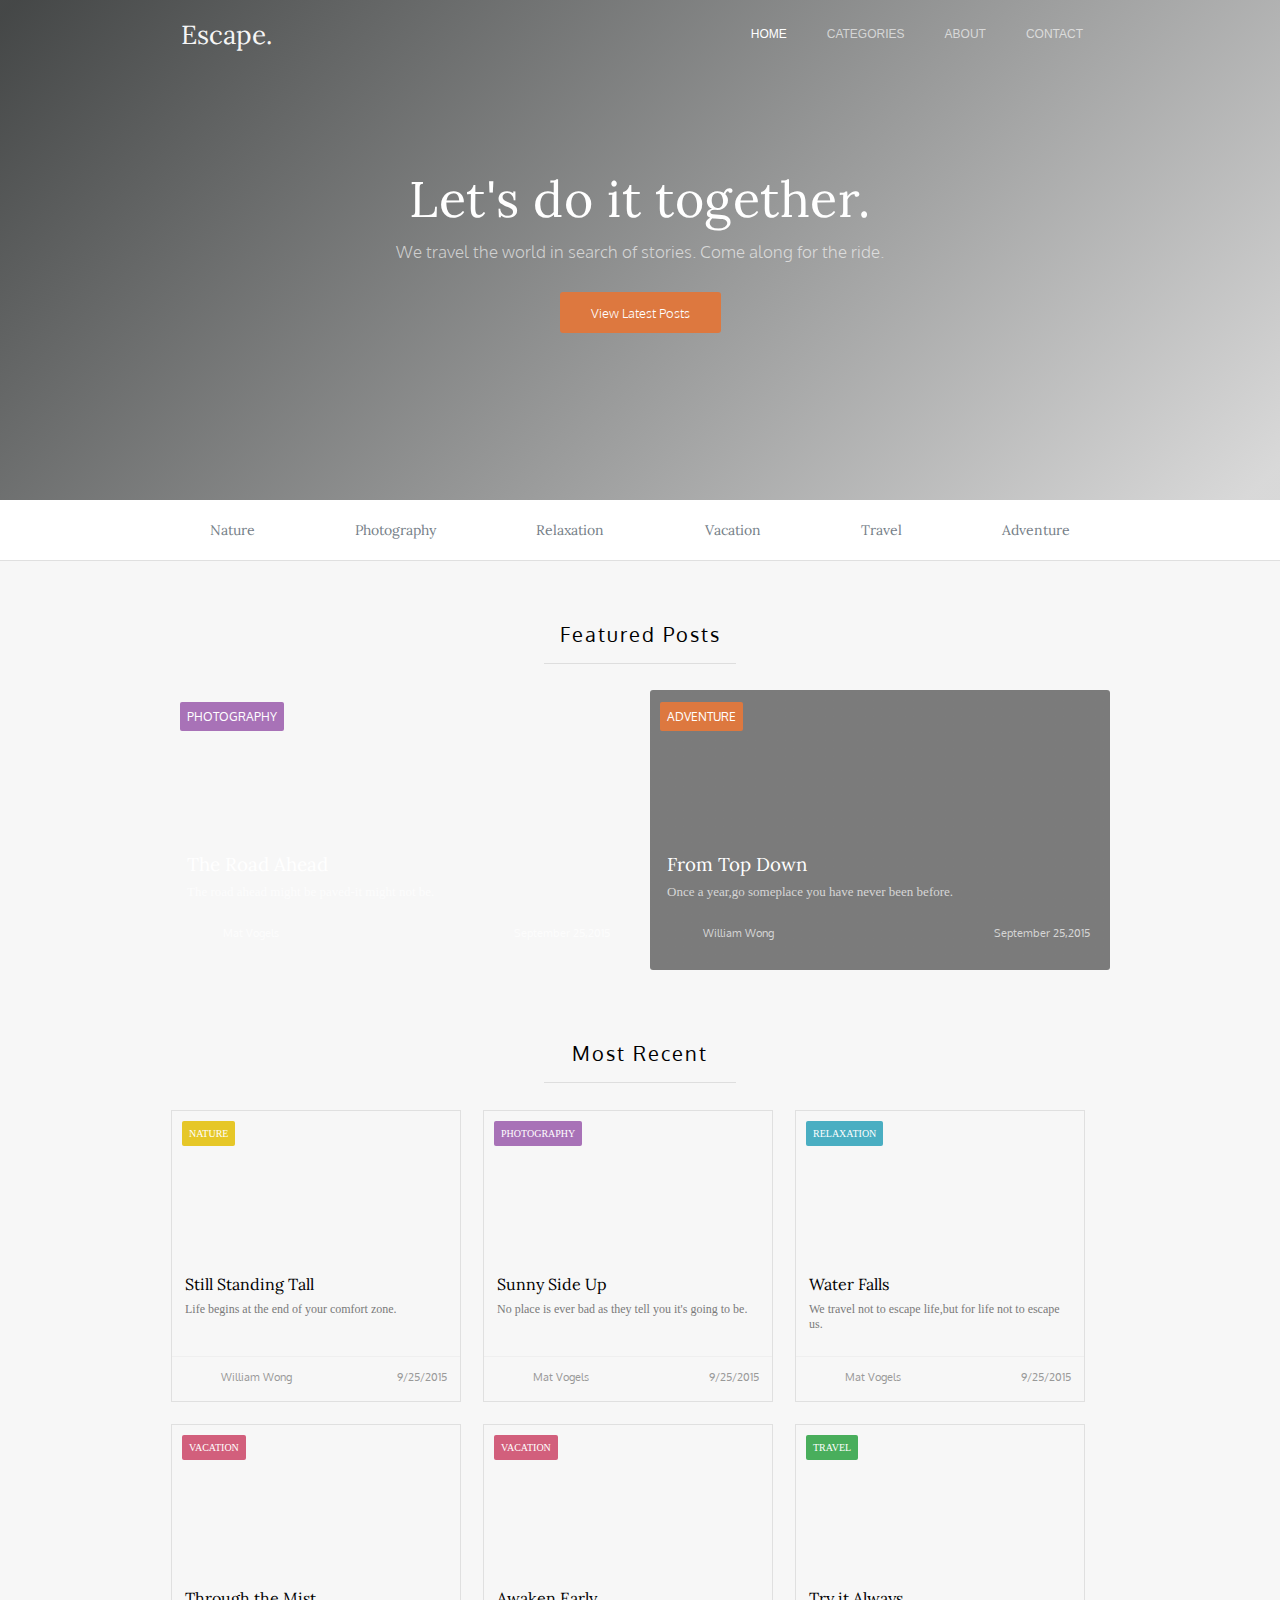
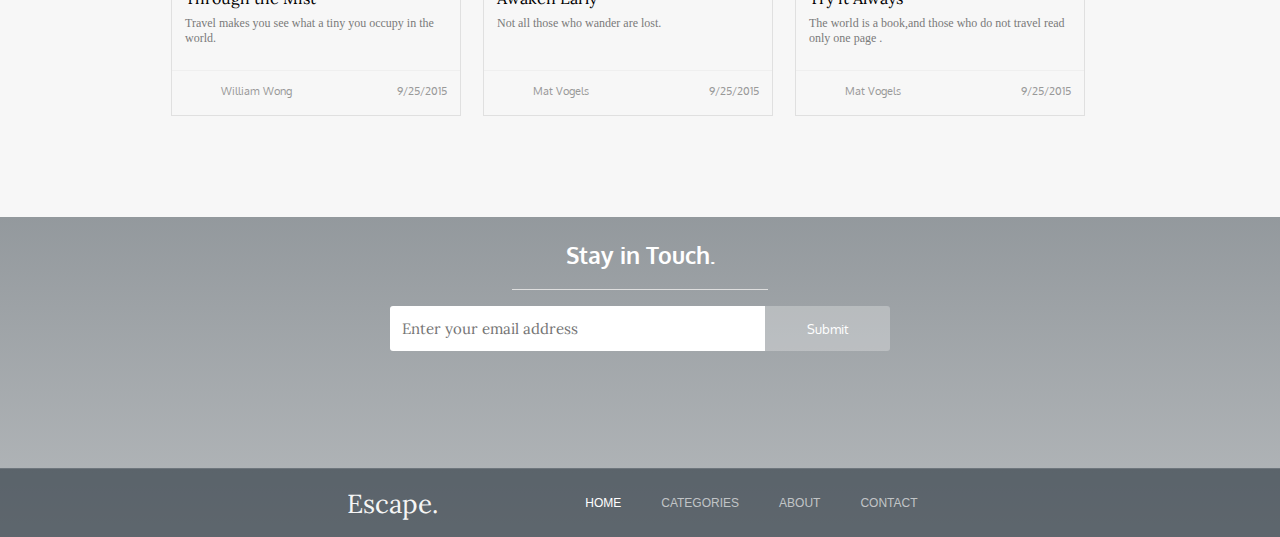
<file: index.html>
<!DOCTYPE html>
<html lang="en">
  <head>
    <meta charset="UTF-8" />
    <meta name="viewport" content="width=device-width, initial-scale=1.0" />
    <title>test2</title>
    <script src="https://ajax.googleapis.com/ajax/libs/jquery/3.7.1/jquery.min.js"></script>
    <link href="https://fonts.googleapis.com/css2?family=Oxygen:wght@300;400;700&display=swap" rel="stylesheet">
    <link rel="stylesheet" href="https://cdnjs.cloudflare.com/ajax/libs/font-awesome/6.0.0-beta3/css/all.min.css">

    <link href="https://fonts.googleapis.com/css2?family=Lora:wght@400;700&display=swap" rel="stylesheet">
    <link rel="stylesheet" href="style.css" />
  </head>
  <body>
    <div class="main-container ">
      <div class="hero-container">
        <div class="navbar">
          <div class="wrapper">
            <div class="top-navbar-wrapper">
              <div class="top-logo-wrapper">
                <h1 class="logo">Escape.</h1>
              </div>
              <div class="menu-icon">
                <div class="menu">MENU</div>
                <i class="fas fa-bars"></i>
            </div>
            
              <ul class="top-nav-items ">
                <li class="close-icon nav-item">  <i class="fas fa-times"></i></li>
                <li class="nav-item">
                  <a href="" class="home">HOME</a>
                </li>
                <li class="nav-item">
                  <a href="category.html">CATEGORIES</a>
                </li>
                <li class="nav-item">
                  <a href="about.html">ABOUT</a>
                </li>
                <li class="nav-item">
                  <a href="contactUs.html">CONTACT</a>
                </li>
              </ul>
            </div>
          </div>
        </div>
        <div class="hero-section">
          <div class="hero-content">
            <h1>Let's do it together.</h1>
            <p>We travel the world in search of stories. Come along for the ride.</p>
            <button class="hero-btn">View Latest Posts</button>
          </div>
        </div>
      </div>
      <div class="category-container">
        <div class="wrapper">
       
          <ul class="category-bar-items">
            <li class="category-bar-item">
              <a href="" class="category-link">Nature</a>
            </li>
            <li class="category-bar-item">
              <a href="" class="category-link">Photography</a>
            </li>
            <li class="category-bar-item">
              <a href="" class="category-link">Relaxation</a>
            </li>
            <li class="category-bar-item">
              <a href="" class="category-link">Vacation</a>
            </li>
            <li class="category-bar-item">
              <a href="" class="category-link">Travel</a>
            </li>
            <li class="category-bar-item">
              <a href="" class="category-link">Adventure</a>
            </li>
          </ul>
        
        </div>
      </div>
      <div class="featured-posts-container">
        <div class="wrapper">
          <div class="featured-section">
            <div class="featured-heading">
              <h2>Featured Posts</h2>
              <div class="line"></div>
            </div>
            <div class="featured-posts">
              <div class="featured-post">
                <div class="featured-post-tags featured-post-tag1 ">PHOTOGRAPHY</div>
                <div class="featured-post-image1"></div>
                <div class="featured-post-text">
                  <h3>The Road Ahead</h3>
                  <p>The road ahead might be paved-it might not be.</p>
                  <div class="featured-author-profile">
                    <div class="profile-thumbnail-wrapper">
                      <div class="profile-image-mat"></div>
                      <div class="featured-profile-name">Mat Vogels</div>
                    </div>
                    <div class="featured-date">September 25,2015</div>
                  </div>
                </div>
              </div>
              <div class="featured-post">
                <div class="featured-post-tags featured-post-tag2">ADVENTURE</div>
                <div class="featured-post-image2"></div>
                <div class="featured-post-text">
                  <h3>From Top Down</h3>
                  <p>Once a year,go someplace you have never been before.</p>
                  <div class="featured-author-profile">
                    <div class="profile-thumbnail-wrapper">
                      <div class="profile-image-william"></div>
                      <div class="featured-profile-name">William Wong</div>
                    </div>
                    <div class="featured-date">September 25,2015</div>
                </div>
              </div>
            </div>
          </div>
        </div>
      </div>
    </div>
    <div class="most-recent-posts-container">
      <div class="wrapper">
        <div class="most-recent-posts-section">
          <div class="most-recent-posts-heading">
            <h2>Most Recent</h2>
            <div class="line"></div>
          </div>
          <div class="most-recent-posts">
            <div class="most-recent-post">
              <div class="most-recent-post-tags most-recent-post-tag1">NATURE</div>
              <div class="most-recent-post-image1"></div>
              <div class="most-recent-post-text">
                <div class="most-recent-post-heading-content">
                  <div class="most-recent-post-heading-wrapper">
                  <h3>Still Standing Tall</h3>
                  <p>Life begins at the end of your comfort zone.</p>
                </div>
                </div>
                <div class="most-recent-author-profile">
                  <div class="profile-thumbnail-wrapper">
                    <div class="profile-image-william"></div>
                    <div class="most-recent-profile-name">William Wong</div>
                  </div>
                  <div class="most-recent-date">9/25/2015</div>
                </div>
              </div>
            </div>
            <div class="most-recent-post">
              <div class="most-recent-post-tags most-recent-post-tag2">PHOTOGRAPHY</div>
              <div class="most-recent-post-image2"></div>
              <div class="most-recent-post-text">
                <div class="most-recent-post-heading-content">
                  <div class="most-recent-post-heading-wrapper">

                <h3>Sunny Side Up</h3>
                <p>No place is ever bad as they tell you it's going to be.</p>
                </div>
                </div>
                <div class="most-recent-author-profile">
                  <div class="profile-thumbnail-wrapper">
                    <div class="profile-image-mat"></div>
                    <div class="most-recent-profile-name">Mat Vogels</div>
                  </div>
                  <div class="most-recent-date">9/25/2015</div>
              </div>
            </div>
          </div>
          <div class="most-recent-post">
            <div class="most-recent-post-tags most-recent-post-tag3">RELAXATION</div>
            <div class="most-recent-post-image3"></div>
            <div class="most-recent-post-text">
              <div class="most-recent-post-heading-wrapper">

              <h3>Water Falls</h3>
              <p>We travel not to escape life,but for life not to escape us.</p>
              </div>
              <div class="most-recent-author-profile">
                <div class="profile-thumbnail-wrapper">
                  <div class="profile-image-mat"></div>
                  <div class="most-recent-profile-name">Mat Vogels</div>
                </div>
                <div class="most-recent-date">9/25/2015</div>
            </div>
          </div>
        
        
          </div>

            <div class="most-recent-post">
              <div class="most-recent-post-tags most-recent-post-tag4">VACATION</div>
              <div class="most-recent-post-image4"></div>
              <div class="most-recent-post-text">
                <div class="most-recent-post-heading-content">
                  <div class="most-recent-post-heading-wrapper">

                  <h3>Through the Mist</h3>
                  <p>Travel makes you see what a tiny you occupy in the world.</p>
                  </div>
                </div>
                <div class="most-recent-author-profile">
                  <div class="profile-thumbnail-wrapper">
                    <div class="profile-image-william"></div>
                    <div class="most-recent-profile-name">William Wong</div>
                  </div>
                  <div class="most-recent-date">9/25/2015</div>
                </div>
              </div>
            </div>
            <div class="most-recent-post">
              <div class="most-recent-post-tags most-recent-post-tag4">VACATION</div>
              <div class="most-recent-post-image5"></div>
              <div class="most-recent-post-text">
                <div class="most-recent-post-heading-content">
                  <div class="most-recent-post-heading-wrapper">

                <h3>Awaken Early</h3>
                <p>Not all those who wander are lost.</p>
                </div>
                </div>
                <div class="most-recent-author-profile">
                  <div class="profile-thumbnail-wrapper">
                    <div class="profile-image-mat"></div>
                    <div class="most-recent-profile-name">Mat Vogels</div>
                  </div>
                  <div class="most-recent-date">9/25/2015</div>
              </div>
            </div>
          </div>
          <div class="most-recent-post">
            <div class="most-recent-post-tags most-recent-post-tag5">TRAVEL</div>
            <div class="most-recent-post-image6"></div>
            <div class="most-recent-post-text">
              <div class="most-recent-post-heading-wrapper">

              <h3>Try it Always</h3>
              <p>The world is a book,and those who do not travel read only one page .</p>
              </div>
              <div class="most-recent-author-profile">
                <div class="profile-thumbnail-wrapper">
                  <div class="profile-image-mat"></div>
                  <div class="most-recent-profile-name">Mat Vogels</div>
                </div>
                <div class="most-recent-date">9/25/2015</div>
            </div>
          </div>
        </div>
        
        </div>
      </div>
    </div>
  </div>
  <div class="stay-in-touch-container">
    <div class="bottom-navbar">
      
        <div class="bottom-navbar-wrapper wrapper">
          <div class="logo-wrapper">
            <h1 class="logo">Escape.</h1>
          </div>
          <ul class="bottom-nav-items">
            <li class="nav-item">
              <a href="" class="home">HOME</a>
            </li>
            <li class="nav-item">
              <a href="category.html">CATEGORIES</a>
            </li>
            <li class="nav-item">
              <a href="about.html">ABOUT</a>
            </li>
            <li class="nav-item">
              <a href="contactUs.html">CONTACT</a>
            </li>
          </ul>
        </div>
      
    </div>
    
    <div class="stay-in-touch-img-section">
      <div class="stay-in-touch-content">
        <h1>Stay in Touch.</h1>
        <div class="line"></div>
        <div class="input-container">

          <input type="text" placeholder="Enter your email address" class="home-input">
          <button class="submit">Submit</button>
        </div>
      </div>
   
    </div>
   
  </div>
 <script src="index.js"></script>
  </body>
</html>
</file>
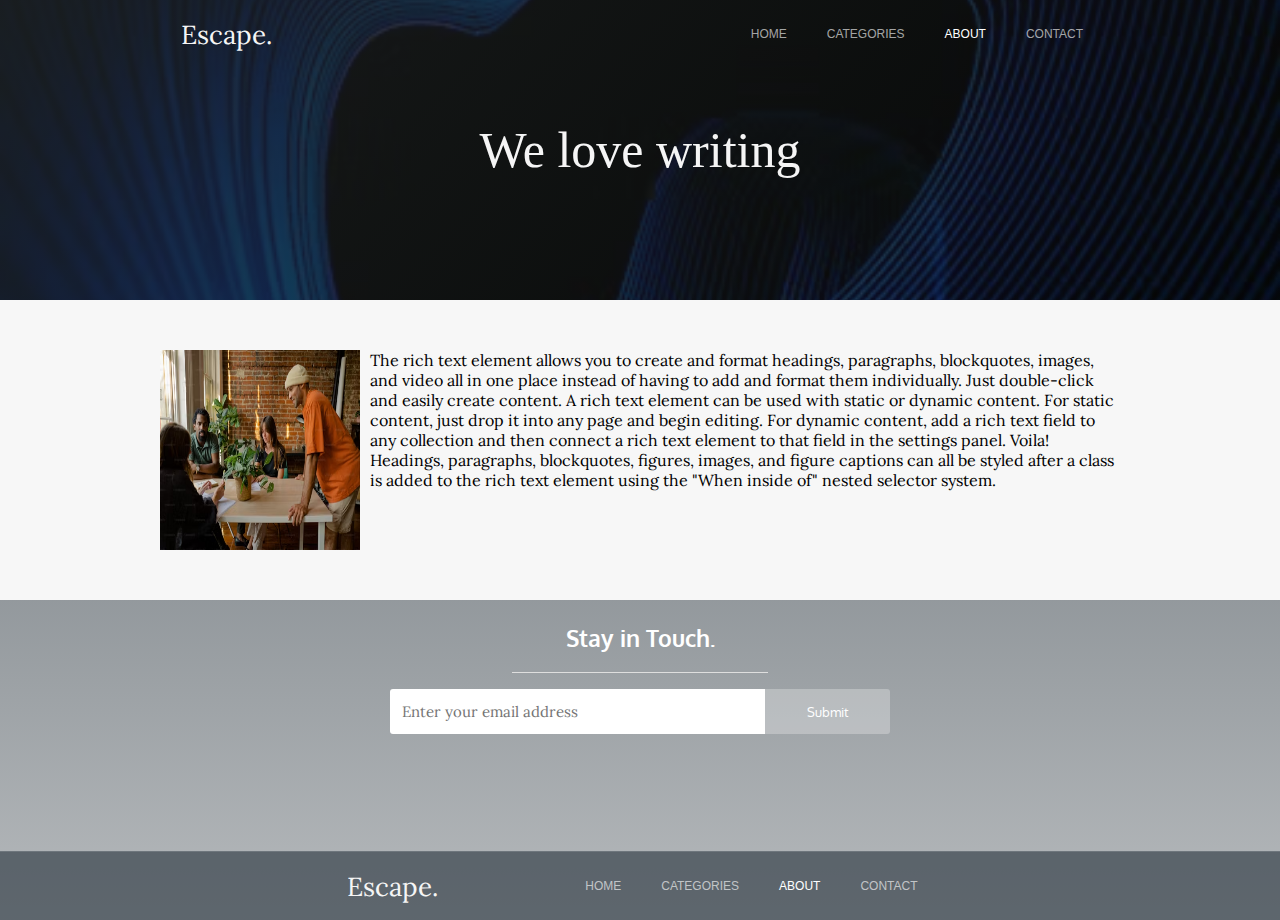
<file: about.html>
<!DOCTYPE html>
<html lang="en">
  <head>
    <meta charset="UTF-8" />
    <meta name="viewport" content="width=device-width, initial-scale=1.0" />
    <title>about</title>
    <script src="https://ajax.googleapis.com/ajax/libs/jquery/3.7.1/jquery.min.js"></script>
    <link
      href="https://fonts.googleapis.com/css2?family=Oxygen:wght@300;400;700&display=swap"
      rel="stylesheet"
    />
    <link
      href="https://fonts.googleapis.com/css2?family=Lora:wght@400;700&display=swap"
      rel="stylesheet"
    />
    <link
      rel="stylesheet"
      href="https://cdnjs.cloudflare.com/ajax/libs/font-awesome/6.0.0-beta3/css/all.min.css"
    />

    <link rel="stylesheet" href="about.css" />
  </head>
  <body>
    <div class="main-container">
      <div class="hero-container">
        <div class="navbar">
          <div class="wrapper">
            <div class="top-navbar-wrapper">
              <div class="top-logo-wrapper">
                <h1 class="logo">Escape.</h1>
              </div>
              <div class="menu-icon">
                <div class="menu">MENU</div>
                <i class="fas fa-bars"></i>
              </div>

              <ul class="top-nav-items">
                <li class="close-icon nav-item">
                  <i class="fas fa-times"></i>
                </li>
                <li class="nav-item">
                  <a href="index.html">HOME</a>
                </li>
                <li class="nav-item">
                  <a href="category.html">CATEGORIES</a>
                </li>
                <li class="nav-item">
                  <a href="about.html" class="about">ABOUT</a>
                </li>
                <li class="nav-item">
                  <a href="contactUs.html">CONTACT</a>
                </li>
              </ul>
            </div>
          </div>
        </div>
        <div class="hero-section">
          <div class="hero-title wrapper">
            <h1>We love writing</h1>
          </div>
        </div>
      </div>
      <div class="about-content wrapper">
        <img src="images/aboutcontentimg.avif" alt="" />
        <p>
          The rich text element allows you to create and format headings,
          paragraphs, blockquotes, images, and video all in one place instead of
          having to add and format them individually. Just double-click and
          easily create content. A rich text element can be used with static or
          dynamic content. For static content, just drop it into any page and
          begin editing. For dynamic content, add a rich text field to any
          collection and then connect a rich text element to that field in the
          settings panel. Voila! Headings, paragraphs, blockquotes, figures,
          images, and figure captions can all be styled after a class is added
          to the rich text element using the "When inside of" nested selector
          system.
        </p>
      </div>
      <div class="stay-in-touch-container">
        <div class="bottom-navbar">
          <div class="bottom-navbar-wrapper wrapper">
            <div class="logo-wrapper">
              <h1 class="logo">Escape.</h1>
            </div>
            <ul class="bottom-nav-items">
              <li class="nav-item">
                <a href="index.html">HOME</a>
              </li>
              <li class="nav-item">
                <a href="category.html">CATEGORIES</a>
              </li>
              <li class="nav-item">
                <a href="about.html" class="about">ABOUT</a>
              </li>
              <li class="nav-item">
                <a href="contactUs.html">CONTACT</a>
              </li>
            </ul>
          </div>
        </div>

        <div class="stay-in-touch-img-section">
          <div class="stay-in-touch-content">
            <h1>Stay in Touch.</h1>
            <div class="line"></div>
            <div class="input-container">
              <input type="text" placeholder="Enter your email address" />
              <button class="submit">Submit</button>
            </div>
          </div>
        </div>
      </div>
    </div>

    <script src="index.js"></script>
  </body>
</html>
</file>
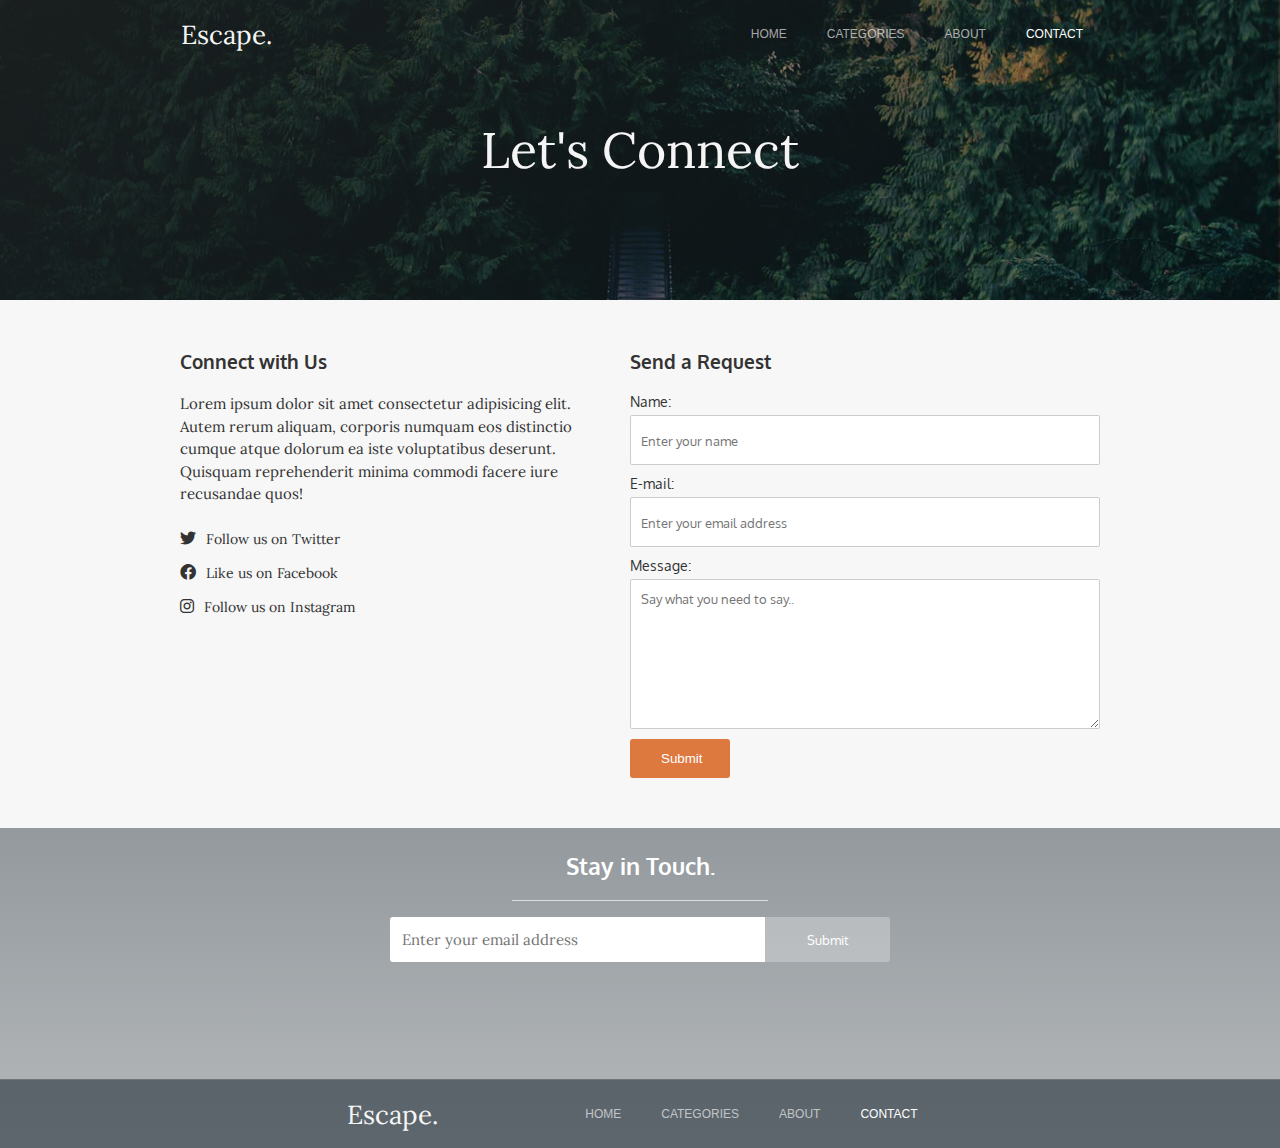
<file: contactUs.html>
<!DOCTYPE html>
<html lang="en">
  <head>
    <meta charset="UTF-8" />
    <meta name="viewport" content="width=device-width, initial-scale=1.0" />
    <title>ContactUs</title>
    <script src="https://ajax.googleapis.com/ajax/libs/jquery/3.7.1/jquery.min.js"></script>
    <link
      href="https://fonts.googleapis.com/css2?family=Lora:wght@400;700&display=swap"
      rel="stylesheet"
    />
    <link
      href="https://fonts.googleapis.com/css2?family=Oxygen:wght@300;400;700&display=swap"
      rel="stylesheet"
    />

    <link
      rel="stylesheet"
      href="https://cdnjs.cloudflare.com/ajax/libs/font-awesome/6.0.0-beta3/css/all.min.css"
    />

    <link rel="stylesheet" href="contactUs.css" />
  </head>
  <body>
    <div class="main-container">
      <div class="hero-container">
        <div class="navbar">
          <div class="wrapper">
            <div class="top-navbar-wrapper">
              <div class="top-logo-wrapper">
                <h1 class="logo">Escape.</h1>
              </div>
              <div class="menu-icon">
                <div class="menu">MENU</div>
                <i class="fas fa-bars"></i>
              </div>

              <ul class="top-nav-items">
                <li class="close-icon nav-item">
                  <i class="fas fa-times"></i>
                </li>
                <li class="nav-item">
                  <a href="index.html">HOME</a>
                </li>
                <li class="nav-item">
                  <a href="category.html">CATEGORIES</a>
                </li>
                <li class="nav-item">
                  <a href="about.html">ABOUT</a>
                </li>
                <li class="nav-item">
                  <a href="contactUs.html" class="contact">CONTACT</a>
                </li>
              </ul>
            </div>
          </div>
        </div>
        <div class="hero-section">
          <div class="hero-title wrapper">
            <h1>Let's Connect</h1>
          </div>
        </div>
      </div>
      <div class="contact-container wrapper">
        <div class="contact-text">
          <h3>Connect with Us</h3>
          <p class="contact-text-description">
            Lorem ipsum dolor sit amet consectetur adipisicing elit. Autem rerum
            aliquam, corporis numquam eos distinctio cumque atque dolorum ea
            iste voluptatibus deserunt. Quisquam reprehenderit minima commodi
            facere iure recusandae quos!
          </p>
          <p class="contact-text-social-media">
            <i class="fa-brands fa-twitter"></i
            ><span>Follow us on Twitter</span>
          </p>
          <p class="contact-text-social-media">
            <i class="fa-brands fa-facebook"></i
            ><span>Like us on Facebook</span>
          </p>
          <p class="contact-text-social-media">
            <i class="fa-brands fa-instagram"></i
            ><span>Follow us on Instagram</span>
          </p>
        </div>
        <div class="contact-input-container">
          <h3>Send a Request</h3>
          <form action="">
            <label for="name">Name:</label>
            <input
              type="text"
              id="name"
              class="contact-input"
              placeholder="Enter your name"
            />
            <label for="email">E-mail:</label>
            <input
              type="text"
              id="email"
              class="contact-input"
              placeholder="Enter your email address"
            />
            <label for="message">Message:</label>
            <textarea
              id="message"
              class="contact-input message-input"
              placeholder="Say what you need to say.."
            ></textarea>

            <button class="contact-submit">Submit</button>
          </form>
        </div>
      </div>
      <div class="stay-in-touch-container">
        <div class="bottom-navbar">
          <div class="bottom-navbar-wrapper wrapper">
            <div class="logo-wrapper">
              <h1 class="logo">Escape.</h1>
            </div>
            <ul class="bottom-nav-items">
              <li class="nav-item">
                <a href="index.html">HOME</a>
              </li>
              <li class="nav-item">
                <a href="category.html">CATEGORIES</a>
              </li>
              <li class="nav-item">
                <a href="about.html">ABOUT</a>
              </li>
              <li class="nav-item">
                <a href="contactUs.html" class="contact">CONTACT</a>
              </li>
            </ul>
          </div>
        </div>

        <div class="stay-in-touch-img-section">
          <div class="stay-in-touch-content">
            <h1>Stay in Touch.</h1>
            <div class="line"></div>
            <div class="input-container">
              <input
                type="text"
                placeholder="Enter your email address"
                class="home-input"
              />
              <button class="submit">Submit</button>
            </div>
          </div>
        </div>
      </div>
    </div>
    <script src="index.js"></script>
  </body>
</html>
</file>
<file: style.css>
*{
  margin:0;
  padding: 0;
  box-sizing: border-box;
}
body{
  width: 100%;
  font-weight: 400;
  background-color: rgb(247, 247, 247);
}
ul{
  list-style-type: none;
  }
  a{
    text-decoration: none;
  }
  h1,h3{
    font-weight: 400 ;
  }
.main-container{
  width: 100%;
}
.hero-container{
  width: 100%;
  
}
.hero-section{
  width: auto;
  display: flex;
  justify-content: center;
  align-items: center;
  text-align: center;
  height: 500px;
  background-image: linear-gradient(135deg, rgba(30, 33, 33, 0.82) 1%, rgba(32, 32, 32, 0.14) 98%), url("https://assets.website-files.com/5e4b1929fccc7f2575de825e/5e4b1929fccc7fd4d0de82b2_photo-1439189741837-58720e8d82d5.jpg");
  background-size: auto, cover;
  background-position: 0px 0px, 50% 50%;

}
.hero-content {
 color: white;
 font-family: 'Lora', serif;
 font-weight: 400;
}
.hero-content h1{
  margin-bottom: 10px;
  font-size: 50px;
  letter-spacing: .5px;
}
.hero-content p{
  font-family: 'Oxygen', sans-serif;
  color: rgba(255, 255, 255, 0.63);
  font-size: 17px;
  font-weight: 300;
  margin-bottom: 30px;
}
.hero-btn{
  padding: 12px 31px;
  background-color: rgb(221, 120, 63);
 
  font-family: Oxygen;
  color: white;
  font-weight: 300;
  border-radius: 3px;
  border: none;
}
.hero-btn:hover{
  cursor: pointer;
  background-color: rgb(247 133 69);
}
.wrapper{
  
 max-width: 960px;
 margin: 0 auto;
}

.logo{
  font-family: Lora;
  font-size: 26px;
  padding-left: 4px;
  font-weight: 400;color: whitesmoke;
  
}
.menu-icon {
  display: none; 
 
  cursor: pointer;
  color: white;
}
.navbar{
  width: 100%;
  position: absolute;
  top: 0px;
  background-color: transparent;
}
.bottom-navbar-wrapper,.top-navbar-wrapper{
  display: flex;
  align-items: center;
  justify-content: space-between;
  padding: 17px ;
}
.bottom-nav-items,.top-nav-items{
  width: 500px;
  display: flex;
  justify-content: flex-end;

}
.top-nav-items .close-icon{
display: none;
}
.nav-item{
  padding: 10px 20px;
  font-family: 'Roboto', sans-serif;
  font-size: 12px;
  font-weight: 300;
}
.nav-item .home{
  color: white;
}
.nav-item a{
  display: inline-block;
  color: rgba(255, 255, 255, 0.63);
  font-weight: 300;
  transition-timing-function: ease, ease;
}
.nav-item a:hover{
  color: white;
  transform: translate(0px, -2px);
}
.category-container{
  background-color: white;
  position: relative;
  padding: 8px 0;
  border-bottom: 1px solid rgb(224, 224, 224);
}

.category-bar-items{
  display: flex;
  justify-content: space-around;
 
}
.category-bar-item{
  
    padding-left: 10px;
    padding: 13px 0;
}
.category-bar-item a{
 
  font-family: 'Lora';
  font-size: 14px;
  color: rgb(118, 128, 136);
}

.featured-heading h2,.most-recent-posts-heading h2{
  font-family: 'Oxygen';
  text-align: center;
  font-size: 20px;
  font-weight: 400;
  letter-spacing: 2px;
  margin-top: 60px;
 
}
.featured-profile-name,.featured-date{
  font-size: 11px;
  font-family: Oxygen;
  color: rgba(255, 255, 255, 0.7);
}
.featured-posts p{
  color: rgba(255, 255, 255, 0.7);
  font-size: 13px;
}
.most-recent-posts p{
  height: 41px;
  font-size: 12px;
  color: rgb(122, 122, 122);
  padding-bottom: 13px;
}
.featured-posts{
  display: flex;
}
.featured-post{
  position: relative;
  width: 50%;
  margin: 10px;

}
.featured-post h3{
  font-family: Lora;
  margin-bottom: 8px;
}

.featured-post-image1{
 
  background-image: url("https://assets.website-files.com/5e4b1929fccc7f96f6de825d/5e4b1929fccc7fb465de834a_photo-1443926818681-717d074a57af.jpg");

}
.featured-post-image1,.featured-post-image2{
  height: 280px;
  border-radius: 3px;
  background-position: 50% 50%;
  background-size: cover;
  transition: all .3s ease-in-out;
  
  
}
.featured-post-image1:hover,.featured-post-image2:hover{
  transform: scale(1.013);
  overflow: hidden;
  cursor: pointer;
}
.featured-post-image2{

  background-image:  linear-gradient(rgba(0, 0, 0, 0.5), rgba(0, 0, 0, 0.5)),url("https://assets.website-files.com/5e4b1929fccc7f96f6de825d/5e4b1929fccc7f0439de8336_photo-1443304895043-ef30921332c5.jpg");
}
.featured-post-tags{
  position: absolute;
  top: 12px;
  left: 10px;
  z-index: 100;
  padding: 7px;
  border-radius: 2px;
  color: white;
}
.featured-post-tag1,.featured-post-tag2{
  font-family: Oxygen;
  font-size: 12px;
  color: white;
  font-weight: 400;

}
.featured-post-tag1{
  background-color: rgb(168, 114, 183);
}
.featured-post-tag2{
background-color: #dd783f;
}
.featured-post-text{
  width: 95%;
  position: absolute;
  bottom: 17px;
  left: 10px;
  z-index: 100;
  padding: 7px;
  border-radius: 2px;
  color: white;
}

.featured-author-profile{
  display: flex;
  justify-content: space-between;
  align-items: center;
  padding-top: 20px;
}
.most-recent-author-profile{
  display: flex;
  align-items: center;
  justify-content: space-between;
  padding-left: 13px;
  padding-right: 13px;
  height: 40px;
  border-top: 1px solid rgb(239, 239, 239);
 
}
.profile-thumbnail-wrapper{
  display: flex;
  align-items: center;
}
.profile-image-william{
  background-image: url('https://uploads-ssl.webflow.com/5e4b1929fccc7f96f6de825d/5e4b1929fccc7f7389de832c_128-34.jpg');
  width: 26px;
  height: 26px;
  background-position: 50% 50%;
  background-size: cover;
  margin-right: 10px;
  border-radius: 60px;

}
.profile-image-mat{
  width: 26px;
  height: 26px; 
  background-image: url('	https://uploads-ssl.webflow.com/5e4b1929fccc7f96f6de825d/5e4b1929fccc7ff9f8de8335_128-14.jpg');
 background-position: 50% 50%;
 background-size: cover;
  margin-right: 10px;
  border-radius: 60px;
}
.most-recent-posts-container{
  padding-bottom: 90px;
}
.most-recent-posts{
  display: table;
  width: 100%;
}
.most-recent-post{
  display: inline-block;
  position: relative;
  box-shadow: rgba(0, 0, 0, 0.09) 0px 0px 0px 1px; 
  width: 30%;
  margin: 12px;
}
.most-recent-post-tags{
  position: absolute;
  left: 10px;
  top: 10px;
  z-index: 1000;
  color: white;
  font-size: 10px;
  padding: 7px;
  border-radius: 2px;
}
.most-recent-post-tag1{
  background-color: rgb(230, 199, 40);
}
.most-recent-post-tag2{
  background-color: rgb(168, 114, 183);
}
.most-recent-post-tag3{
  background-color: rgb(74, 174, 194);
}
.most-recent-post-tag4{
  background-color: rgb(210, 95, 124);
}
.most-recent-post-tag5{
  background-color: rgb(73, 174, 92);
}
.most-recent-post-text{

  height: 140px;
  border-radius: 3px;
}
.most-recent-post-heading-wrapper{
  text-align: left;
  padding: 13px;
}
.most-recent-post-text h3{
  font-family: Lora;
  font-size: 16px;
  margin-bottom: 8px;
}
.most-recent-post-image1,.most-recent-post-image2,.most-recent-post-image3,.most-recent-post-image4,.most-recent-post-image5,.most-recent-post-image6{
  position: relative;
  height: 150px;
  width: 100%;
  border-radius: 3px;
  background-position: 50% 50%;
  background-size: cover;
  transition: all .3s ease-in-out;
}
.most-recent-post-image1:hover,.most-recent-post-image2:hover,.most-recent-post-image3:hover,.most-recent-post-image4:hover,.most-recent-post-image5:hover,.most-recent-post-image6:hover{
  transform: scale(1.013);
  overflow: hidden;
  cursor: pointer;
}
.most-recent-post-image1{
  background-image: url("https://uploads-ssl.webflow.com/5e4b1929fccc7f96f6de825d/5e4b1929fccc7f8ce9de833d_photo-1433854304641-67729357fe18.jpg")	;
  background-position: 50% 50%;
}
.most-recent-post-image2{
   background-image: url('https://uploads-ssl.webflow.com/5e4b1929fccc7f96f6de825d/5e4b1929fccc7f7caade8338_photo-1431329842981-433c8635c2b9.jpg')	;
 
}
.most-recent-post-image3{
   background-image: url('https://uploads-ssl.webflow.com/5e4b1929fccc7f96f6de825d/5e4b1929fccc7f1017de8349_photo-1433155327100-12aac6a14ff1.jpg')	;
}
.most-recent-post-image4{
  background-image: url('https://uploads-ssl.webflow.com/5e4b1929fccc7f96f6de825d/5e4b1929fccc7f5e3ede8340_photo-1441906363162-903afd0d3d52.jpg');
}
.most-recent-post-image5{
  background-image: url('https://uploads-ssl.webflow.com/5e4b1929fccc7f96f6de825d/5e4b1929fccc7f9857de8342_photo-1442347504183-965bd14449ac.jpg');
}
.most-recent-post-image6{
  background-image: url('https://uploads-ssl.webflow.com/5e4b1929fccc7f96f6de825d/5e4b1929fccc7f0ea0de8344_photo-1433878455169-4698e60005b1.jpg');
}
.most-recent-date,.most-recent-profile-name{
  font-size: 11px;
  font-family: Oxygen;
  color:rgb(153, 153, 153);
}

.stay-in-touch-container{
  position: relative;
  width: 100%;
}

.stay-in-touch-img-section{
  height: 320px;
  background-image: linear-gradient(rgba(35, 47, 56, 0.47), rgba(35, 47, 56, 0.31) 99%),url('https://uploads-ssl.webflow.com/5e4b1929fccc7f2575de825e/5e4b1929fccc7f0ae6de82d7_footer-bg.jpg');
  background-position: 0px 0px, 50% 0px;
  background-size: auto, cover;
}

.stay-in-touch-content{
  text-align: center;
  
}

.stay-in-touch-content h1{
  font-family: Oxygen;
  padding-top: 20px;
  font-size: 23px;
  line-height: 36px;
  font-weight: bold;
  color: white;
  
}
.line{
  width: 20%;
  height: 1px;
  margin: 16px auto;
  background-color: rgb(222, 222, 222);
}
.input-container{
  display: flex;
  justify-content: center;
}
.home-input{
  font-family: 'Lora';
  font-size:15px;
  padding: 8px 12px;
  height: 45px;
  width: 375px;
  color: rgb(77, 86, 93);
  border: 0;
  border-top-left-radius: 3px;
  border-bottom-left-radius: 3px;
  outline: 0;
  
}
.submit{
  color: white;
  font-family: 'Oxygen';
  height: 45px;
  background-color: rgba(255, 255, 255, 0.28);
  width: 125px;
  border: none;
  border-top-right-radius: 3px;
  border-bottom-right-radius: 3px;
}
.bottom-navbar{
  display: flex;
  color: white;
  position: absolute;
  bottom: 0;
  left: 0;
  width: 100%;
  border-top: 1px solid rgba(255, 255, 255, 0.12);
  background-color: rgba(35, 47, 56, 0.6);
}
@media screen and (max-width: 768px)   {
  .wrapper{
    width: 100%;
  }
  .hero-section{
    padding-left: 15px;
    padding-right: 15px;
  }
  .menu-icon {
    display: flex;
  }
  .top-nav-items {
    opacity: 0;
    display: none; 
    flex-direction: column;
   align-items: center;
   z-index: 1000;
   height: 100%;
   width: 100%;
   background-color: rgba(35, 47, 56, 0.92);
   /* transform: translateX(400%); */
   /* transition: transform 400ms ease 0s; */
   transition:  opacity .4s ease;

 
  }
  .top-navbar-wrapper{
    flex-direction: column;
    position: relative;
    padding: 0;
  }
  .top-logo-wrapper{
    position: absolute;
    left: 20px;
    top: 10px;
  }
  .menu-icon{
    position: absolute;
    right: 20px;
    top: 20px;

  }
  .top-nav-items .close-icon {
    display: block;
    cursor: pointer;
    color:  rgba(255, 255, 255, 0.63);;
    } 
   
  .top-nav-items.show {
    opacity: 1;
   display: flex;
   /* transform: translateX(0); */
   
   
  }
  .category-bar-items{
    width: 100%;
    display: inline-block;
    text-align: center;
  }

  .category-bar-item{
   
    display: inline-block;
    width: 30%;
  }
  .featured-posts {
    display: flex;
    flex-direction: column;
    padding: 15px;
  }
  .featured-post{
    width: 100%;
    padding: 0;
    margin: 0;
    padding-bottom: 15px;
  }
  .featured-posts p{
    display: none;
  }
  .most-recent-posts{
   display: table;
    padding-left: 26px;
    padding-right: 26px;
  }
  .most-recent-post{
    width: 100%;
    margin:0;
    margin-bottom: 20px;
   
  }
  .input-container{
    display: flex;
    flex-direction: column;
    padding: 10px;
  }
 .home-input{
    width: 100%;
    margin-bottom: 5px;
  }
  .submit{
    width: 100%;
  }
  .bottom-navbar{
    display: flex;
    justify-content: center;
    padding-top: 25px;
    padding-bottom: 25px;
  }
  .bottom-navbar-wrapper {
    display: flex;
    flex-direction: column;
   
    padding: 2px 15px 7px;
    color: rgba(255, 255, 255, 0.85);
   
  }
  .menu{
    font-family: Oxygen;
    font-size: 12px;
    padding-right: 5px;
    padding-left: 5px;
  }
  .bottom-nav-items {
    width: 100%;
    display: flex;
    flex-direction: column;
    align-items: center;

    margin-top: 10px;
  }
  .stay-in-touch-img-section{
    height: 500px;
  }
}
@media (min-width: 768px) and (max-width: 1200px) {
  .most-recent-posts{
    text-align: center;
    display: table;
    width: 100%;
  }
  .most-recent-post{
  display: inline-block;
  width: 45%;
  }
}
</file>
<file: about.css>
*{
    margin:0;
    padding: 0;
    box-sizing: border-box;
  }
  body{
    width: 100%;
    font-weight: 400;
    background-color: rgb(247, 247, 247);
  }
  ul{
    list-style-type: none;
    }
    a{
      text-decoration: none;
    }
    h1,h3{
      font-weight: 400 ;
    }
  .main-container{
    width: 100%;
  }
  .hero-container{
    width: 100%;
    padding-bottom: 50px;
    
  }
  .hero-section{
      width: auto;
      display: flex;
      justify-content: center;
      align-items: center;
      text-align: center;
      height: 300px;
      background-image: linear-gradient(135deg, rgba(30, 33, 33, 0.82) 1%, rgba(32, 32, 32, 0.14) 98%), url("images/abouthero.avif");
    background-size: auto, cover;
    background-position: 0px 0px, 50% 50%;
    
}
.hero-title h1 {
    font-size: 50px;
    color: whitesmoke;
}
.wrapper{
    
    max-width: 960px;
    margin: 0 auto;
}
.logo{
    font-family: Lora;
    font-size: 26px;
    padding-left: 4px;
    font-weight: 400;color: whitesmoke;
    
}
.menu-icon {
    display: none; 
    
    cursor: pointer;
    color: white;
}
.navbar{
    width: 100%;
    position: absolute;
    top: 0px;
    background-color: transparent;
}
.bottom-navbar-wrapper,.top-navbar-wrapper{
    display: flex;
    align-items: center;
    justify-content: space-between;
    padding: 17px ;
}
.bottom-nav-items,.top-nav-items{
    width: 500px;
    display: flex;
    justify-content: flex-end;
    
}
.top-nav-items .close-icon{
    display: none;
}
.nav-item{
    padding: 10px 20px;
    font-family: 'Roboto', sans-serif;
    font-size: 12px;
    font-weight: 300;
}
.nav-item .about{
  color: white;
}
.nav-item a{
    display: inline-block;
    color: rgba(255, 255, 255, 0.63);
    font-weight: 300;
    transition-timing-function: ease, ease;
  }
  .nav-item a:hover{
    color: white;
    transform: translate(0px, -2px);
  }
  .about-content{
    display: flex;
  
    padding-bottom: 50px;
  }
  .about-content p{
    font-family: 'Lora';
    margin-left: 10px;
  }
  img{
    width: 200px;
    height: 200px;
  }
  .stay-in-touch-container{
    position: relative;
    width: 100%;
  }
  
  .stay-in-touch-img-section{
    height: 320px;
    background-image: linear-gradient(rgba(35, 47, 56, 0.47), rgba(35, 47, 56, 0.31) 99%),url('https://uploads-ssl.webflow.com/5e4b1929fccc7f2575de825e/5e4b1929fccc7f0ae6de82d7_footer-bg.jpg');
    background-position: 0px 0px, 50% 0px;
    background-size: auto, cover;
  }
  
  .stay-in-touch-content{
    text-align: center;
    
  }
  
  .stay-in-touch-content h1{
    font-family: Oxygen;
    padding-top: 20px;
    font-size: 23px;
    line-height: 36px;
    font-weight: bold;
    color: white;
    
  }
  .line{
    width: 20%;
    height: 1px;
    margin: 16px auto;
    background-color: rgb(222, 222, 222);
  }
  .input-container{
    display: flex;
    justify-content: center;
  }
  input{
    font-family: 'Lora';
    font-size:15px;
    padding: 8px 12px;
    height: 45px;
    width: 375px;
    color: rgb(77, 86, 93);
    border: 0;
    border-top-left-radius: 3px;
    border-bottom-left-radius: 3px;
    outline: 0;
    
  }
  .submit{
    color: white;
    font-family: 'Oxygen';
    height: 45px;
    background-color: rgba(255, 255, 255, 0.28);
    width: 125px;
    border: none;
    border-top-right-radius: 3px;
    border-bottom-right-radius: 3px;
  }
  .bottom-navbar{
    display: flex;
    color: white;
    position: absolute;
    bottom: 0;
    left: 0;
    width: 100%;
    border-top: 1px solid rgba(255, 255, 255, 0.12);
    background-color: rgba(35, 47, 56, 0.6);
  }
  @media screen and (max-width: 768px)   {
    .wrapper{
      width: 100%;
    }

    .hero-title h1{
        font-size: 40px;
    }
  
    .menu-icon {
      display: flex;
    }
    .top-nav-items {
      opacity: 0;
      display: none; 
      flex-direction: column;
     align-items: center;
     z-index: 1000;
     height: 100%;
     width: 100%;
     background-color: rgba(35, 47, 56, 0.92);
     transition:  opacity .4s ease;
  
   
    }
    .top-navbar-wrapper{
      flex-direction: column;
      position: relative;
      padding: 0;
    }
    .top-logo-wrapper{
      position: absolute;
      left: 20px;
      top: 10px;
    }
    .menu-icon{
      position: absolute;
      right: 20px;
      top: 20px;
  
    }
    .top-nav-items .close-icon {
      display: block;
      cursor: pointer;
      color:  rgba(255, 255, 255, 0.63);;
      } 
    
    .top-nav-items.show {
      opacity: 1;
     display: flex;
   
     
     
    }
    .about-content{
        display: flex;
        flex-direction: column;
        width: 100%;
        padding-left: 30px;
        padding-right: 30px;
    }
    .about-content p{

        margin: 0;
        font-size: 20px;
    }
    img{
        width: 100%;
        height: 100%;
        margin-bottom: 10px;
    }

 
    .input-container{
      display: flex;
      flex-direction: column;
      padding: 10px;
    }
    input{
      width: 100%;
      margin-bottom: 5px;
    }
    .submit{
      width: 100%;
    }
    .bottom-navbar{
      display: flex;
      justify-content: center;
      padding-top: 25px;
      padding-bottom: 25px;
    }
    .bottom-navbar-wrapper {
      display: flex;
      flex-direction: column;
     
      padding: 2px 15px 7px;
      color: rgba(255, 255, 255, 0.85);
     
    }
    .menu{
      font-family: Oxygen;
      font-size: 12px;
      padding-right: 5px;
      padding-left: 5px;
    }
    .bottom-nav-items {
      width: 100%;
      display: flex;
      flex-direction: column;
      align-items: center;
  
      margin-top: 10px;
    }
    .stay-in-touch-img-section{
      height: 500px;
    }
  }
</file>
<file: contactUs.css>
*{
    margin:0;
    padding: 0;
    box-sizing: border-box;
  }
  body{
    width: 100%;
    font-weight: 400;
    background-color: rgb(247, 247, 247);
    color: rgb(51, 51, 51);
  }
  ul{
    list-style-type: none;
    }
  a{
      text-decoration: none;
    }
  h3{
    font-family: 'Oxygen';
    margin-bottom: 20px;
       
    }
  .main-container{
    width: 100%;
  }
  .hero-container{
    width: 100%;
    padding-bottom: 50px;
    
  }
  .nav-item .contact{
    color: white !important;
  }
  .hero-section{
    width: auto;
    display: flex;
    justify-content: center;
    align-items: center;
    text-align: center;
    height: 300px;
    background-image: linear-gradient(135deg, rgba(30, 33, 33, 0.82) 1%, rgba(32, 32, 32, 0.14) 98%), url("images/contact-hero.jpg");
    background-size: auto, cover;
    background-position: 0px 0px, 50% 50%;
  
  }
  .hero-title h1 {
    font-family: 'Lora';
    font-weight: 400;
    font-size: 50px;
    color: whitesmoke;
   }
   .wrapper{
    max-width: 960px;
    margin: 0 auto;
   }
   .logo{
    font-family: Lora;
    font-size: 26px;
    padding-left: 4px;
    font-weight: 400;color: whitesmoke;
    
  }
  .menu-icon {
    display: none; 
    cursor: pointer;
    color: white;
  }
  .navbar{
    width: 100%;
    position: absolute;
    top: 0px;
    background-color: transparent;
  }
  .bottom-navbar-wrapper,.top-navbar-wrapper{
    display: flex;
    align-items: center;
    justify-content: space-between;
    padding: 17px ;
  }
  .bottom-nav-items,.top-nav-items{
    width: 500px;
    display: flex;
    justify-content: flex-end;
  
  }
  .top-nav-items .close-icon{
  display: none;
  }
  .nav-item{
    padding: 10px 20px;
    font-family: 'Roboto', sans-serif;
    font-size: 12px;
    font-weight: 300;
  }
  .nav-item a{
    display: inline-block;
    color: rgba(255, 255, 255, 0.63);
    font-weight: 300;
    transition-timing-function: ease, ease;
  }
  .nav-item a:hover{
    color: white;
    transform: translate(0px, -2px);
  }
  .contact-container{
    display: flex;
    padding-bottom: 50px;
    padding-left: 20px;
    padding-right: 20px;
  }
  .contact-text{
    font-family: 'Lora';
    margin-right: 20px;
  }
  .contact-text p{
    line-height: 1.5;
}
.contact-text-description{
    font-size: 15px;
    margin-bottom: 15px;

  }
  .contact-text-social-media{
      padding: 5px;
      padding-left: 0;
  }
  p span{
    font-size: 14px;
    margin-left: 10px;
  }
  form{
    display: flex;
    flex-direction: column;
  }
  form label{
    font-family: Oxygen;
    margin-bottom: 5px;
    font-size: 14px;
    font-weight: 400;
  }
  .contact-input{
    font-family: Oxygen;
    font-weight: 400;
    height: 50px;
    width: 470px;
    padding:10px;
    margin-bottom: 10px;
    border: 1px solid #cccccc;
    outline: 0;
    border-radius: 2px;
  }

  #message{
    vertical-align: middle;
   height: 150px;
  }
  .contact-submit{
    color: white;
    padding: 12px 31px;
    border-radius: 3px;
    background-color: rgb(221, 120, 63);
    width: 100px;
    border: none;
   
  }
  .stay-in-touch-container{
    position: relative;
    width: 100%;
  }
  
  .stay-in-touch-img-section{
    height: 320px;
    background-image: linear-gradient(rgba(35, 47, 56, 0.47), rgba(35, 47, 56, 0.31) 99%),url('https://uploads-ssl.webflow.com/5e4b1929fccc7f2575de825e/5e4b1929fccc7f0ae6de82d7_footer-bg.jpg');
    background-position: 0px 0px, 50% 0px;
    background-size: auto, cover;
  }
  
  .stay-in-touch-content{
    text-align: center;
    
  }
  
  .stay-in-touch-content h1{
    font-family: Oxygen;
    padding-top: 20px;
    font-size: 23px;
    line-height: 36px;
    font-weight: bold;
    color: white;
    
  }
  .line{
    width: 20%;
    height: 1px;
    margin: 16px auto;
    background-color: rgb(222, 222, 222);
  }
  .input-container{
    display: flex;
    justify-content: center;
  }
  .home-input{
    font-family: 'Lora';
    font-size:15px;
    padding: 8px 12px;
    height: 45px;
    width: 375px;
    color: rgb(77, 86, 93);
    border: 0;
    border-top-left-radius: 3px;
    border-bottom-left-radius: 3px;
    outline: 0;
    
  }
  .submit{
    color: white;
    font-family: 'Oxygen';
    height: 45px;
    background-color: rgba(255, 255, 255, 0.28);
    width: 125px;
    border: none;
    border-top-right-radius: 3px;
    border-bottom-right-radius: 3px;
  }
  .bottom-navbar{
    display: flex;
    color: white;
    position: absolute;
    bottom: 0;
    left: 0;
    width: 100%;
    border-top: 1px solid rgba(255, 255, 255, 0.12);
    background-color: rgba(35, 47, 56, 0.6);
  }
  @media screen and (max-width: 768px)   {
  .wrapper{
    width: 100%;
  }
  .hero-section{
    padding-left: 15px;
    padding-right: 15px;
  }
  .menu-icon {
    display: flex;
  }
  .top-nav-items {
    opacity: 0;
    display: none; 
    flex-direction: column;
   align-items: center;
   z-index: 1000;
   height: 100%;
   width: 100%;
   background-color: rgba(35, 47, 56, 0.92);
   /* transform: translateX(400%); */
   /* transition: transform 400ms ease 0s; */
   transition:  opacity .4s ease;

 
  }
  .top-navbar-wrapper{
    flex-direction: column;
    position: relative;
    padding: 0;
  }
  .top-logo-wrapper{
    position: absolute;
    left: 20px;
    top: 10px;
  }
  .menu-icon{
    position: absolute;
    right: 20px;
    top: 20px;

  }
  .top-nav-items .close-icon {
    display: block;
    cursor: pointer;
    color:  rgba(255, 255, 255, 0.63);;
    } 
  
  .top-nav-items.show {
    opacity: 1;
   display: flex;
   /* transform: translateX(0); */
   
   
  }
  .contact-container{
    width: 100%;
    flex-direction: column;
  }
  .contact-input{
    width: 100%;
  }
  .input-container{
    display: flex;
    flex-direction: column;
    padding: 10px;
  }
 .home-input{
    width: 100%;
    margin-bottom: 5px;
  }
  .submit{
    width: 100%;
  }
  .bottom-navbar{
    display: flex;
    justify-content: center;
    padding-top: 25px;
    padding-bottom: 25px;
  }
  .bottom-navbar-wrapper {
    display: flex;
    flex-direction: column;
   
    padding: 2px 15px 7px;
    color: rgba(255, 255, 255, 0.85);
   
  }
  .menu{
    font-family: Oxygen;
    font-size: 12px;
    padding-right: 5px;
    padding-left: 5px;
  }
  .bottom-nav-items {
    width: 100%;
    display: flex;
    flex-direction: column;
    align-items: center;

    margin-top: 10px;
  }
  .stay-in-touch-img-section{
    height: 500px;
  }
}
</file>
